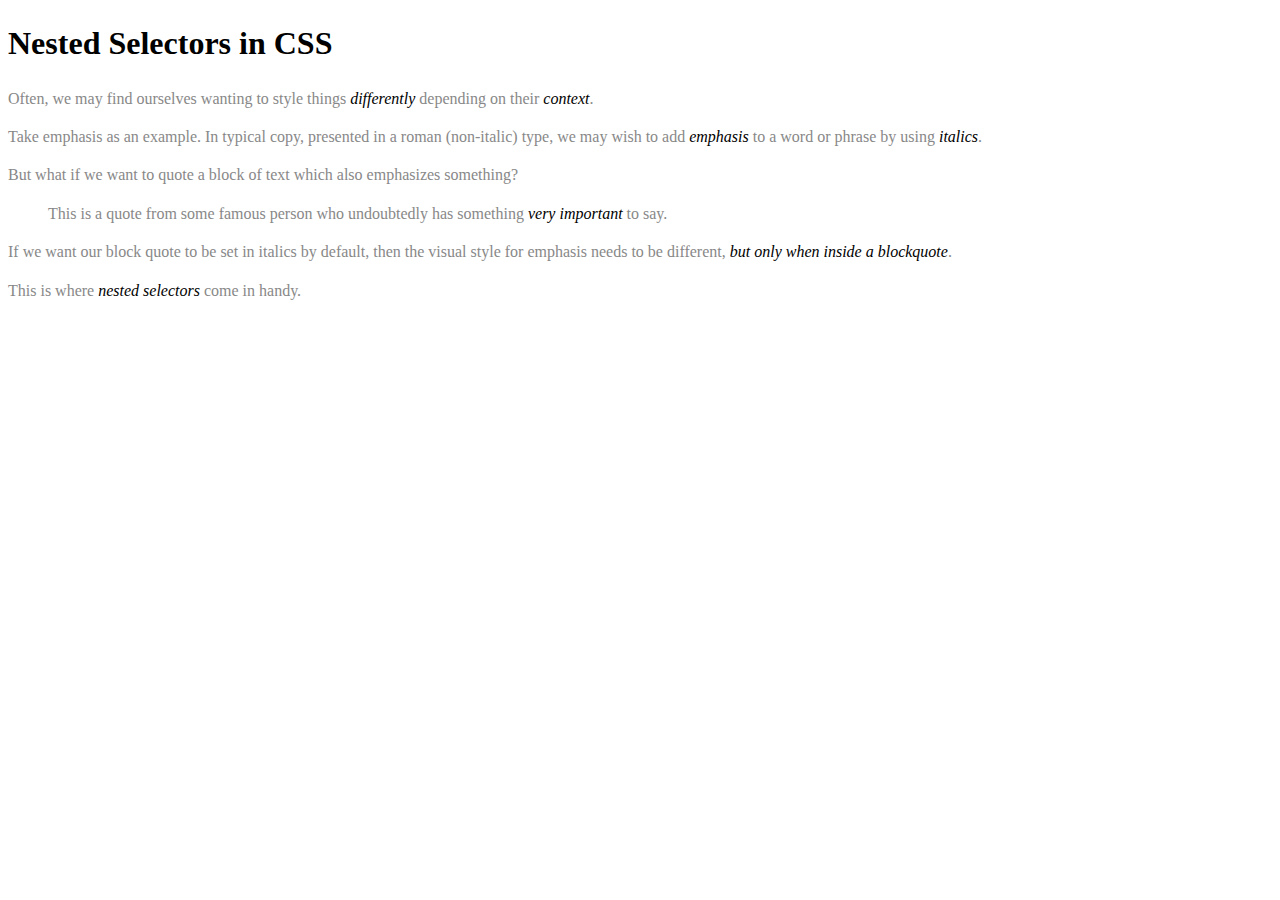
<file: week2_working_files/nested_selectors/index.html>
<!DOCTYPE html>
<html>

<head>

  <meta charset="UTF-8">

  <title>Nested Selectors - CodePen</title>

    <link rel="stylesheet" href="css/style.css" media="screen" type="text/css" />

</head>

<body>

  <h1>Nested Selectors in CSS</h1>

	<p>Often, we may find ourselves wanting to style things <em>differently</em> depending on their <em>context</em>.</p>

	<p>Take emphasis as an example. In typical copy, presented in a roman (non-italic) type, we may wish to add <em>emphasis</em> to a word or phrase by using <em>italics</em>.</p>

	<p>But what if we want to quote a block of text which also emphasizes something?</p>

	<blockquote>
  		<p>This is a quote from some famous person who undoubtedly has something <em>very important</em> to say.</p>
	</blockquote>

	<p>If we want our block quote to be set in italics by default, then the visual style for emphasis needs to be different, <em>but only when inside a blockquote</em>.</p>

	<p>This is where <em>nested selectors</em> come in handy.</p>

</body>

</html>
</file>
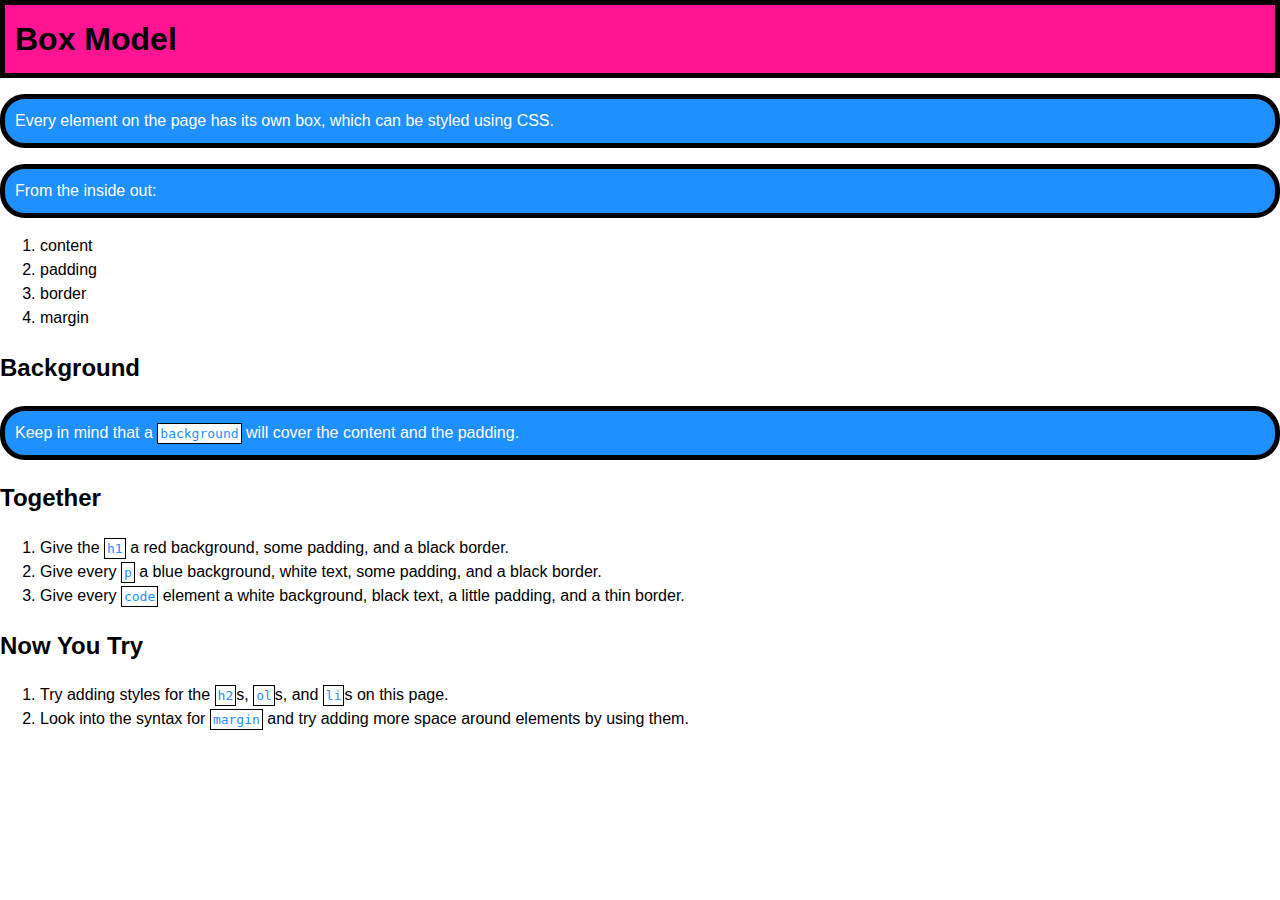
<file: week2_working_files/tags_boxes/index.html>
<!DOCTYPE html>
<html>

<head>

  <meta charset="UTF-8">

  <title>The Box Model</title>

    <link rel="stylesheet" href="css/style.css" media="screen" type="text/css" />

</head>

<body>

  <h1>Box Model</h1>
  <p>Every element on the page has its own box, which can be styled using CSS.</p>
  <p>From the inside out:</p>
  <ol>
    <li>content</li>
    <li>padding</li>
    <li>border</li>
    <li>margin</li>
  </ol>

<h2>Background</h2>
<p>Keep in mind that a <code>background</code> will cover the content and the padding.</p>

<h2>Together</h2>
<ol>
  <li>Give the <code>h1</code> a red background, some padding, and a black border.</li>
  <li>Give every <code>p</code> a blue background, white text, some padding, and a black border.</li>
  <li>Give every <code>code</code> element a white background, black text, a little padding, and a thin border.</li>
</ol>

<h2>Now You Try</h2>
<ol>
  <li>Try adding styles for the <code>h2</code>s, <code>ol</code>s, and <code>li</code>s on this page.</li>
  <li>Look into the syntax for <code>margin</code> and try adding more space around elements by using them.</li>
</ol>

</body>

</html>
</file>
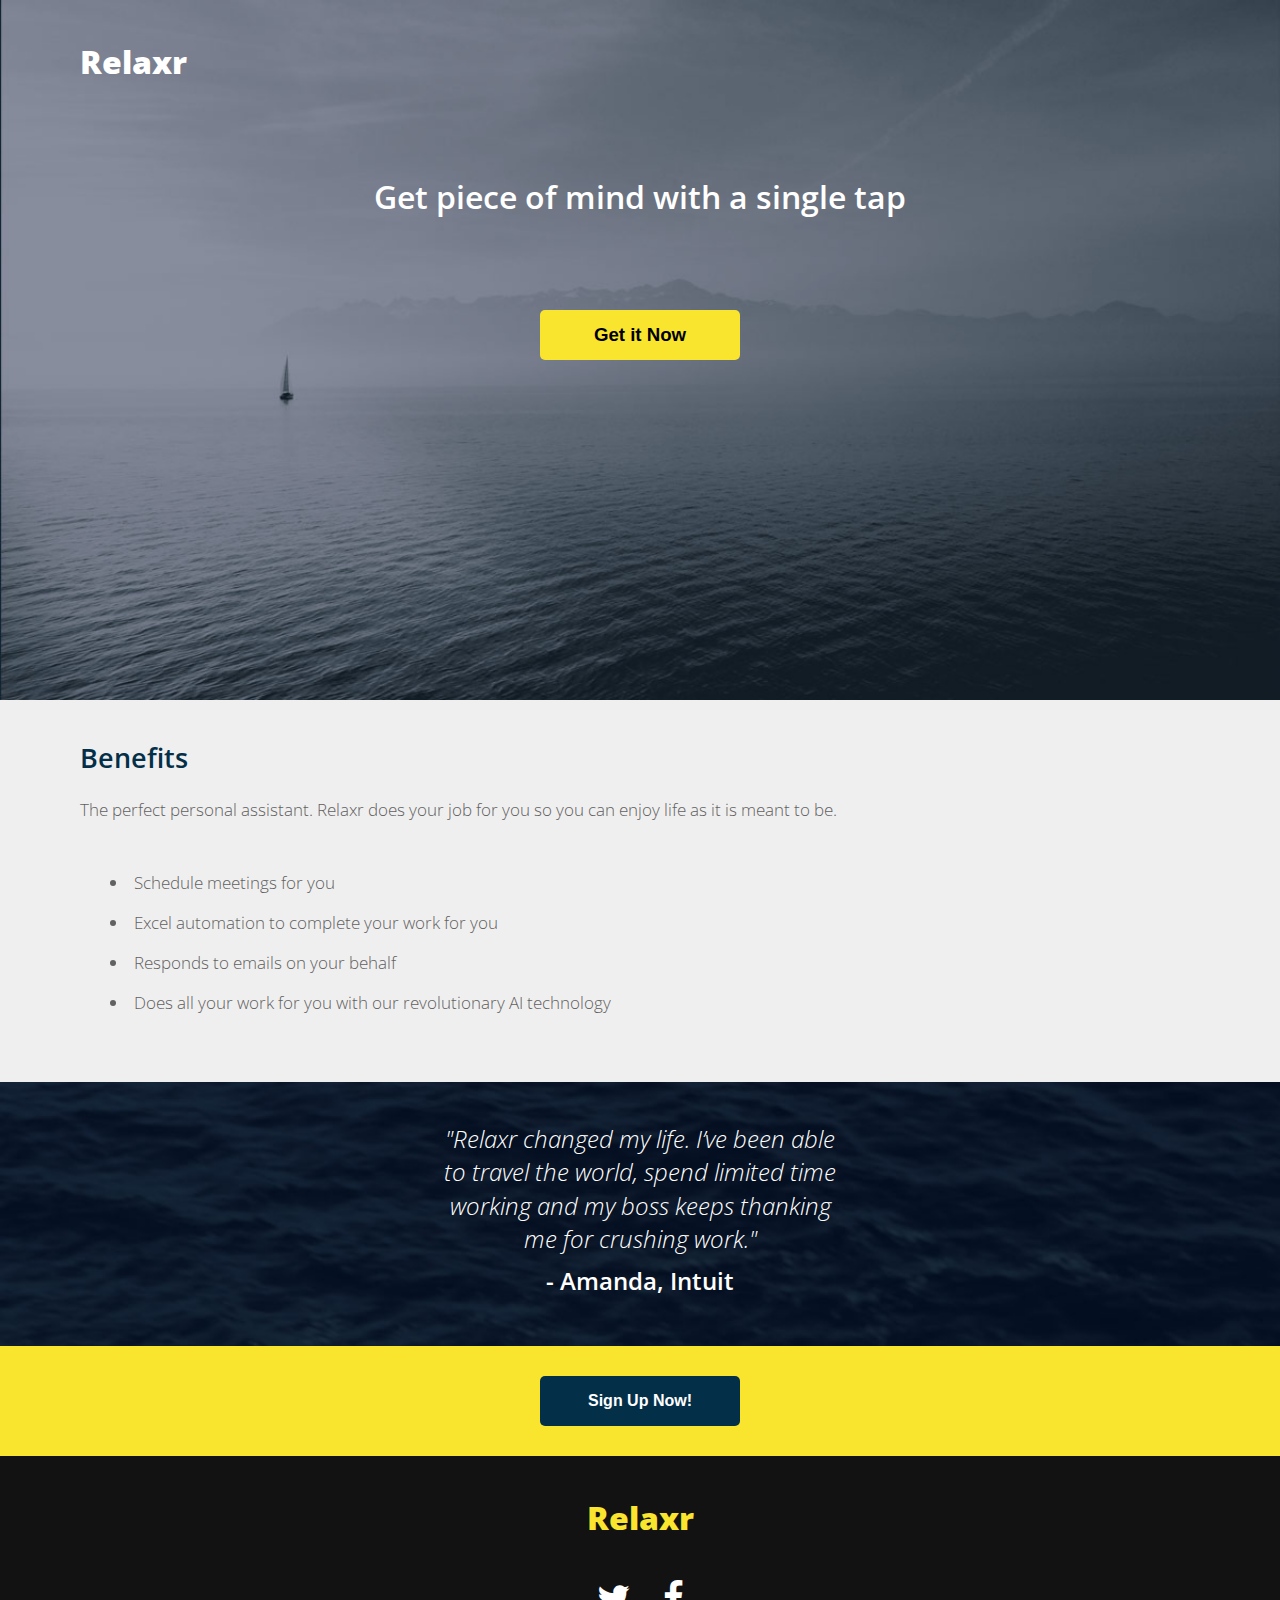
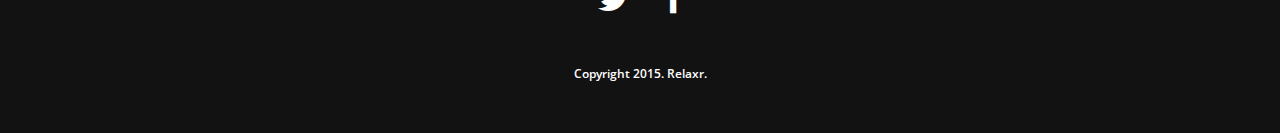
<file: week2_working_files/assignment/starter_code/index.html>
<!DOCTYPE html>
<html lang="en">

<head>
	<meta charset="utf-8">
	<meta name="description" content="Your description goes here">
	<meta name="keywords" content="one, two, three">

	<title>Relaxr</title>

	<!-- external CSS link -->
	<link rel="stylesheet" href="css/reset.css">
	<link rel="stylesheet" href="css/style.css">
	<link href='https://fonts.googleapis.com/css?family=Open+Sans:300,300italic,600,800' rel='stylesheet' type='text/css'>
	<link rel="stylesheet" href="https://maxcdn.bootstrapcdn.com/font-awesome/4.5.0/css/font-awesome.min.css">

</head>

<body>
	<div id="container">

		<section id="hero">
			<article>
				<div id="headerlogo">Relaxr</div>
				<h1>Get piece of mind with a single tap</h1>
				<button id="getbutton">Get it Now</button>
			</article>
		</section>

		<section id="benefits">
			<article>
				<div id="benefitstext">
					<h2>Benefits</h2>
					<p id="sentence">The perfect personal assistant. Relaxr does your job for you so you can enjoy life as it is meant to be.</p>
					<ul>
						<li>Schedule meetings for you</li>
						<li>Excel automation to complete your work for you</li>
						<li>Responds to emails on your behalf</li>
						<li>Does all your work for you with our revolutionary AI technology</li>
					</ul>
				</div>
			</article>
		</section>

		<section id="testimonial">
			<article>
				<blockquote>"Relaxr changed my life. I’ve been able to travel the world, spend limited time working and my boss keeps thanking me for crushing work."</blockquote>
				<p id="quote">- Amanda, Intuit</p>
			</article>
		</section>

		<section id="signup">
			<article>
				<button id="signbutton">Sign Up Now!</button>
			</article>
		</section>

		<footer>
			<div id="footerlogo">Relaxr</div>
			<div id="socialmedia">
				<a href="http://www.twitter.com" target="_blank"><i class="fa fa-twitter fa-3x"></i></a>
				<a href="http://www.facebook.com" target="_blank"><i class="fa fa-facebook fa-3x"></i></a>
			</div>
			<p id="footertext">Copyright 2015. Relaxr.</p>
		</footer>
	</div>
	<!-- #container -->
</body>

</html>
</file>
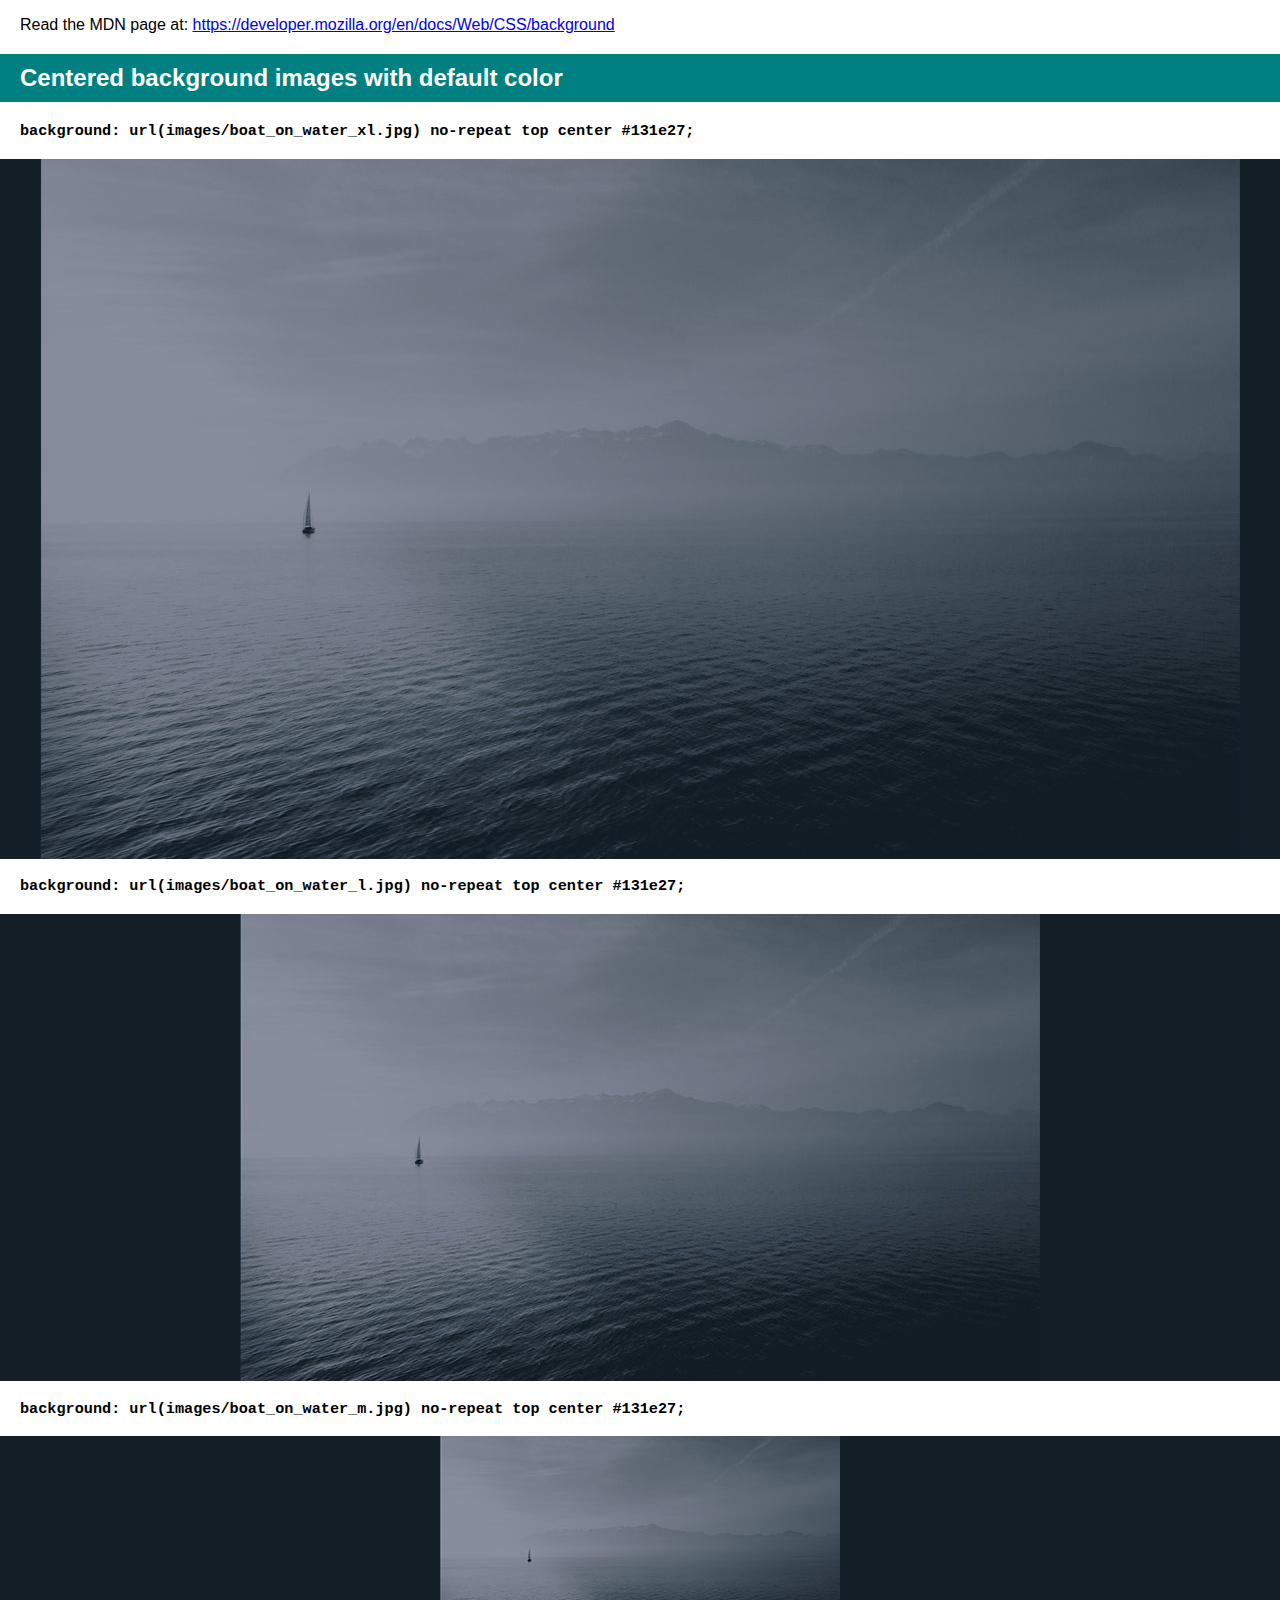
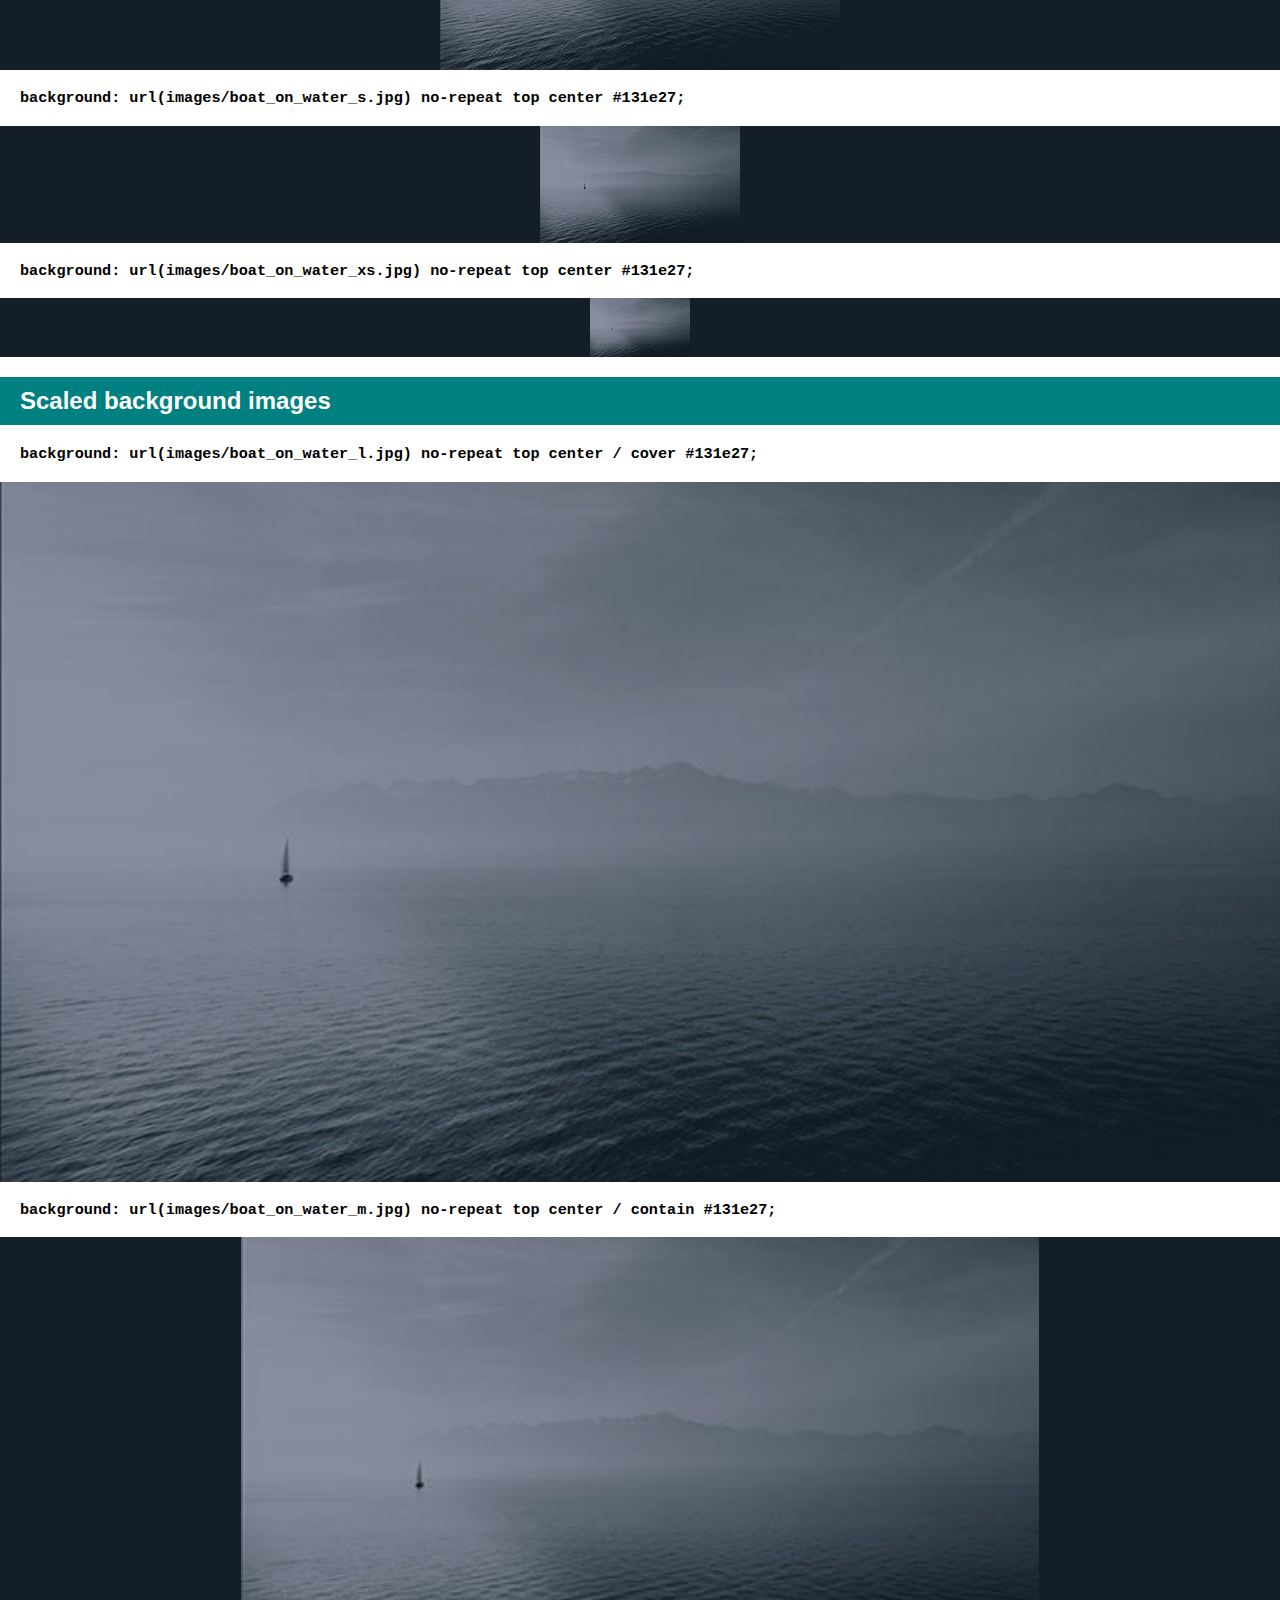
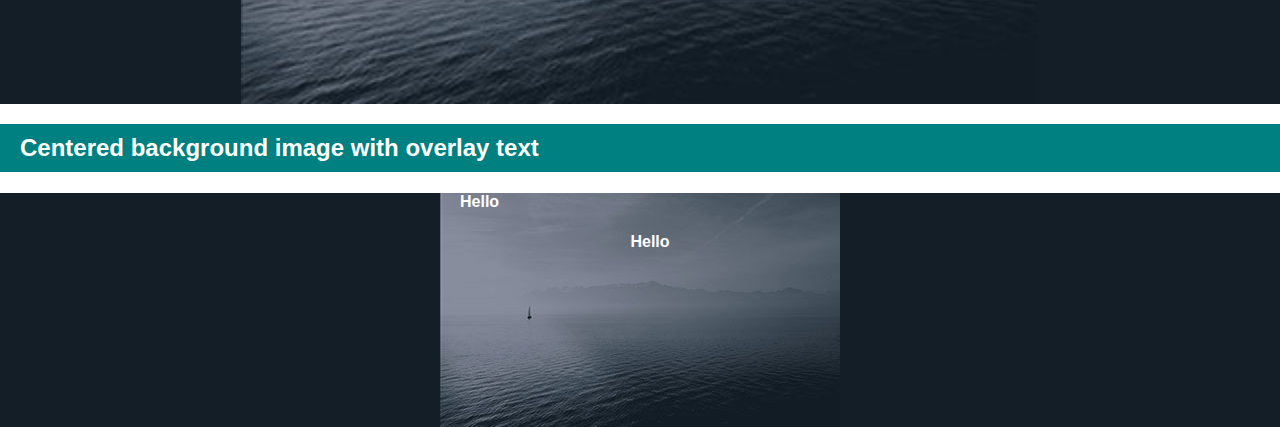
<file: week2_working_files/background_image_examples/page.html>
<!DOCTYPE html>
<html>

<head>
  <title>Web page H5</title>
  <link rel="stylesheet" type="text/css" href="page.css">
</head>

<body>
  <p>Read the MDN page at: <a href="https://developer.mozilla.org/en/docs/Web/CSS/background">https://developer.mozilla.org/en/docs/Web/CSS/background</a></p>

  <h2>Centered background images with default color</h2>
  <section>
    <h3>
      <pre>background: url(images/boat_on_water_xl.jpg) no-repeat top center #131e27;</pre>
    </h3>
    <article class="centered-xlarge-bg-image" />
  </section>
  <section>
    <h3>
      <pre>background: url(images/boat_on_water_l.jpg) no-repeat top center #131e27;</pre>
    </h3>
    <article class="centered-large-bg-image" />
  </section>
  <section>
    <h3>
      <pre>background: url(images/boat_on_water_m.jpg) no-repeat top center #131e27;</pre>
    </h3>
    <article class="centered-medium-bg-image" />
  </section>
  <section>
    <h3>
      <pre>background: url(images/boat_on_water_s.jpg) no-repeat top center #131e27;</pre>
    </h3>
    <article class="centered-small-bg-image" />
  </section>
  <section>
    <h3>
      <pre>background: url(images/boat_on_water_xs.jpg) no-repeat top center #131e27;</pre>
    </h3>
    <article class="centered-xsmall-bg-image" />
  </section>

  <h2>Scaled background images</h2>

  <section>
    <h3>
      <pre>background: url(images/boat_on_water_l.jpg) no-repeat top center / cover #131e27;</pre>
    </h3>
    <article class="scaled-bg-image-cover"/>
  </section>

  <section>
    <h3>
      <pre>background: url(images/boat_on_water_m.jpg) no-repeat top center / contain #131e27;</pre>
    </h3>
    <article class="scaled-bg-image-contain"/>
  </section>

  <h2>Centered background image with overlay text</h2>

  <section>
    <article class="centered-medium-bg-image">
      <div class="centered-medium-overlay-container">
        <h4>Hello</>
      </div>
      <h4 class="simple-centered-text">Hello</h4>
    </article>
  </section>
</body>

</html>
</file>
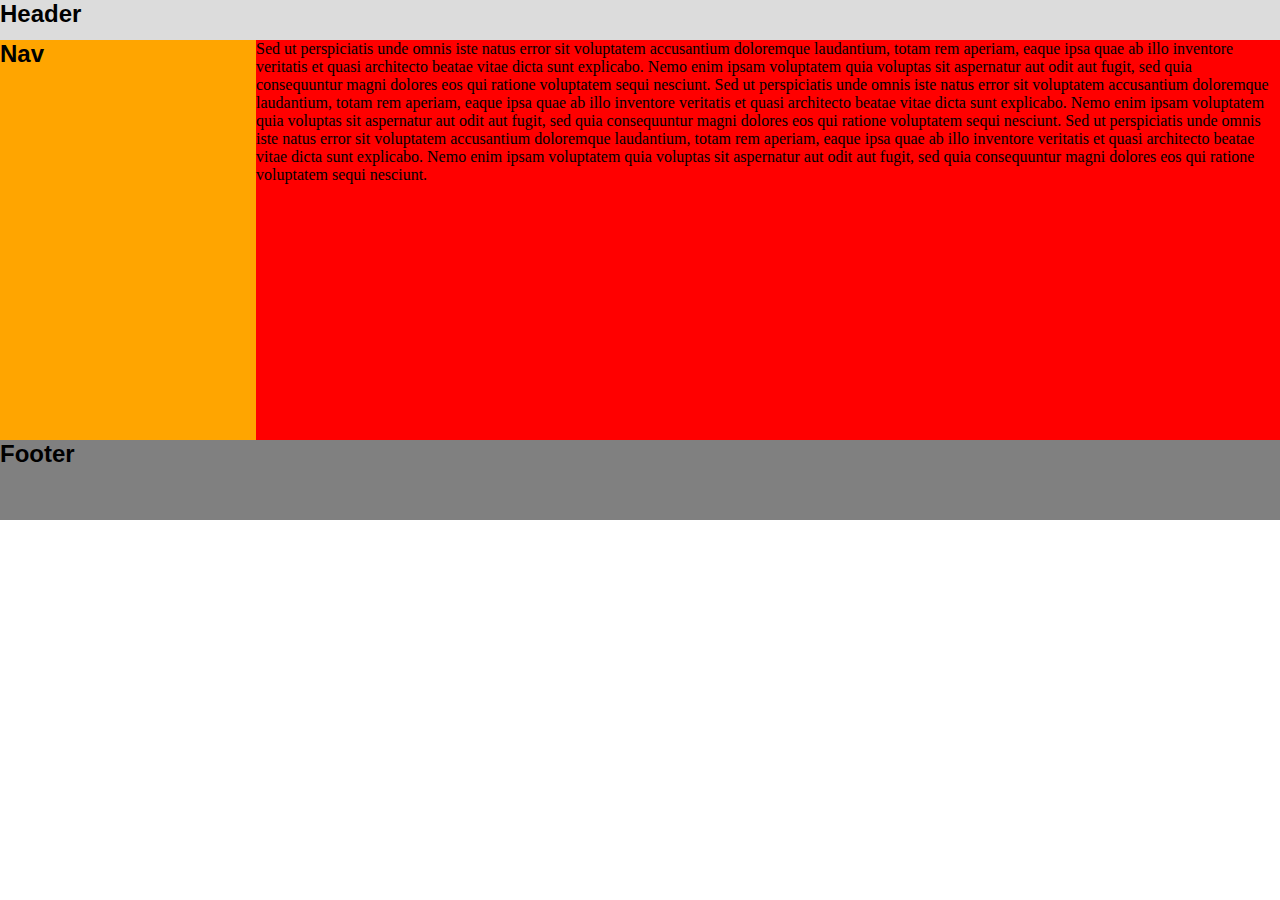
<file: week2_working_files/simple_page_layouts/web-page-float-layout/page.html>
<!DOCTYPE html>
<html>

<head>
  <title>Web page H5</title>
  <link rel="stylesheet" type="text/css" href="page.css">
</head>

<body>
  <div id="header">
    <h2>Header</h2>
  </div>
  <div id="sidebar">
    <h2>Nav</h2>
  </div>
  <div id="content">
    Sed ut perspiciatis unde omnis iste natus error sit voluptatem accusantium doloremque laudantium, totam rem aperiam, eaque ipsa quae ab illo inventore veritatis et quasi architecto beatae vitae dicta sunt explicabo. Nemo enim ipsam voluptatem quia voluptas
    sit aspernatur aut odit aut fugit, sed quia consequuntur magni dolores eos qui ratione voluptatem sequi nesciunt. Sed ut perspiciatis unde omnis iste natus error sit voluptatem accusantium doloremque laudantium, totam rem aperiam, eaque ipsa quae
    ab illo inventore veritatis et quasi architecto beatae vitae dicta sunt explicabo. Nemo enim ipsam voluptatem quia voluptas sit aspernatur aut odit aut fugit, sed quia consequuntur magni dolores eos qui ratione voluptatem sequi nesciunt. Sed ut perspiciatis
    unde omnis iste natus error sit voluptatem accusantium doloremque laudantium, totam rem aperiam, eaque ipsa quae ab illo inventore veritatis et quasi architecto beatae vitae dicta sunt explicabo. Nemo enim ipsam voluptatem quia voluptas sit aspernatur
    aut odit aut fugit, sed quia consequuntur magni dolores eos qui ratione voluptatem sequi nesciunt.
  </div>
  <div id="footer">
    <h2>Footer</h2>
  </div>
</body>

</html>
</file>
<file: week2_working_files/nested_selectors/css/style.css>
body{
  font-family:georgia;
  line-height:1.4;
  color:#888;
}

em{
  color:black;
}

h1{
  color:black;
}

p{
  
}

blockquote {

}

blockquote p{

}

blockquote p em{

}
</file>
<file: week2_working_files/tags_boxes/css/style.css>
body{
  font-family:helvetica;
  line-height: 1.5;
  margin:0;
  padding:0;
}

h1{
  border: 5px solid black;
  padding: 10px;
  background-color: deeppink;
  margin:0;
}

p {
  border: 5px solid black;
  padding: 10px;
  background-color: dodgerblue;
  border-radius: 25px;
  color:white;
}

code{
  background-color:white;
  color:dodgerblue;
  border: 1px solid black;
  padding:2px;
}
</file>
<file: week2_working_files/assignment/starter_code/css/style.css>
/*
Project Name: Blank Template
Client: Your Client
Author: Your Name
Developer @GA in NYC
*/


/******************************************
/* SETUP
/*******************************************/


/* Box Model Hack */

* {
  -moz-box-sizing: border-box;
  /* Firexfox */
  -webkit-box-sizing: border-box;
  /* Safari/Chrome/iOS/Android */
  box-sizing: border-box;
  /* IE */
}

/* Clear fix hack */

.clearfix:after {
  content: ".";
  display: block;
  clear: both;
  visibility: hidden;
  line-height: 0;
  height: 0;
}
.clear {
  clear: both;
}
.alignright {
  float: right;
  padding: 0 0 10px 10px;
  /* note the padding around a right floated image */
}
.alignleft {
  float: left;
  padding: 0 10px 10px 0;
  /* note the padding around a left floated image */
}

/******************************************
/* BASE STYLES
/*******************************************/

body {
  color: #000;
  font-size: 12px;
  line-height: 1.4;
  font-family: 'Open Sans', sans-serif;
}

/******************************************
/* LAYOUT
/*******************************************/


/* Center the container */

#container {
  width: 100%;
  margin: auto;
  height: 100%;
  background: url(../images/header_bg.jpg) no-repeat center top rgb(134, 141, 157);
  background-size: contain;
}
#hero {
  width: 100%;
  height: 700px;
  margin: 0 auto;
  padding: 40px 80px 40px 80px;
}
h1 {
  font-size: 24pt;
  font-weight: 600;
  color: white;
  text-align: center;
  margin: 0 auto;
  padding: 90px;
  display: block;
}
#getbutton {
  font-weight: 800;
  font-size: 14pt;
  vertical-align: middle;
  background-color: #f9e42e;
  width: 200px;
  height: 50px;
  border-radius: 5px;
  border: none;
  margin: auto;
  display: block;
}
#headerlogo {
  font-size: 24pt;
  font-weight: 800;
  color: white;
}
h2 {
  font-weight: 600;
  font-size: 20pt;
  color: #033048;
  margin: 0 auto;
}
#benefits {
  width: 100%;
  margin: auto;
  background-color: #f0efef;
  height: auto;
}
#benefitstext {
  margin: auto;
  padding: 40px 80px 40px 80px;
  width: 100%;
}
#sentence {
  font-weight: lighter;
  font-size: 13pt;
  color: #606161;
  padding: 20px 0px 20px 0px;
}
ul {
  padding: 20px;
}
li {
  list-style: disc;
  list-style-position: inside;
  font-weight: lighter;
  font-size: 13pt;
  color: #606161;
  line-height: 40px;
  padding: 0px 10px 0 10px;
}
#testimonial {
  background: url(../images/testimonial_bg.jpg) no-repeat center top rgb(134, 141, 157);
  background-size: cover;
  height: 100%;
  padding: 40px;
}
blockquote {
  font-weight: 300;
  font-style: italic;
  text-align: center;
  font-size: 18pt;
  color: white;
  margin: 0 auto;
  width: 400px;
}
#quote {
  font-weight: 600;
  text-align: center;
  font-size: 18pt;
  color: white;
  margin: auto;
  padding: 8px 0px 8px 0px;
}
#signup {
  background-color: #f9e42e;
  padding: 30px;
}
#signbutton {
  font-weight: 800;
  font-size: 12pt;
  width: 200px;
  height: 50px;
  color: white;
  background-color: #033048;
  border-radius: 5px;
  border: none;
  margin: auto;
  display: block;
}
footer {
  background-color: #121212;
  height: 100%;
  padding: 40px 80px 40px 80px;
}
#footerlogo {
  font-weight: 800;
  font-size: 24pt;
  color: #f9e42e;
  text-align: center;
}
#footertext {
  font-weight: 600;
  font-size: 9pt;
  color: white;
  text-align: center;
  padding: 10px 0px 10px 0px;
}

#socialmedia{
  text-align:center;
}

.fa-twitter{
  padding:40px 15px 40px 0px;
}

.fa-facebook{
  padding:40px 0px 40px 15px;
}
a {
  color: white;
  text-decoration: none;
}
a visited {
  color: white;
}

/******************************************
/* ADDITIONAL STYLES
/*******************************************/
</file>
<file: week2_working_files/background_image_examples/page.css>
html, body {
  margin: 0;
  font-family: Helvetica;
}

/*text styles*/

h2 {
  color: white;
  background-color: teal;
  padding: 10px 20px;
}

h3, p {
  padding-left: 20px;
}

h4 {
  color: white;
  padding-left: 20px;
}

/*toggle this to just see the images*/
pre {
  /*display:none;*/
}

/*centered background image styles*/

.centered-xlarge-bg-image{
  height: 700px;
  background: url(images/boat_on_water_xl.jpg) no-repeat top center #131e27;
}

.centered-large-bg-image{
  height: 467px;
  background: url(images/boat_on_water_l.jpg) no-repeat top center #131e27;
}

.centered-medium-bg-image{
  height: 234px;
  background: url(images/boat_on_water_m.jpg) no-repeat top center #131e27;
}

.centered-small-bg-image{
  height: 117px;
  background: url(images/boat_on_water_s.jpg) no-repeat top center #131e27;
}

.centered-xsmall-bg-image{
  height: 59px;
  background: url(images/boat_on_water_xs.jpg) no-repeat top center #131e27;
}

/*scaled background image styles*/

.scaled-bg-image-cover{
  height: 700px;
  /*
    NB the background-size shorthand has to come directly after the
    background-position shorthand, with a '/' divider.
    Alternatively declare the background-size seperately on the next line.
  */
  background: url(images/boat_on_water_l.jpg) no-repeat top center / cover #131e27;
}

.scaled-bg-image-contain{
  height: 467px;
  background: url(images/boat_on_water_m.jpg) no-repeat top center / contain #131e27;
}

/*centered overlay container*/

.centered-medium-overlay-container{
  /*set the width to the width of the medium image */
  width: 400px;
  /*setting the margin-left and margin-right to 'auto' will center this element in its parent container*/
  margin: 0 auto;
}

/*centered text*/

.simple-centered-text {
  text-align: center;
}
</file>
<file: week2_working_files/simple_page_layouts/web-page-float-layout/page.css>
html, body {
  margin: 0;
}

#header {
  width: 100%;
  height: 40px;
  background-color: gainsboro;
}

#sidebar {
  width: 20%;
  height: 400px;
  background-color: orange;
  float: left;
}

#content {
  width: 80%;
  height: 400px;
  background-color: red;
  float: left;
}

#footer {
  width: 100%;
  height: 80px;
  background-color: gray;
  clear: left;
}

h2 {
  font-family: Arial;
  display: inline;
  color: black;
}
</file>
